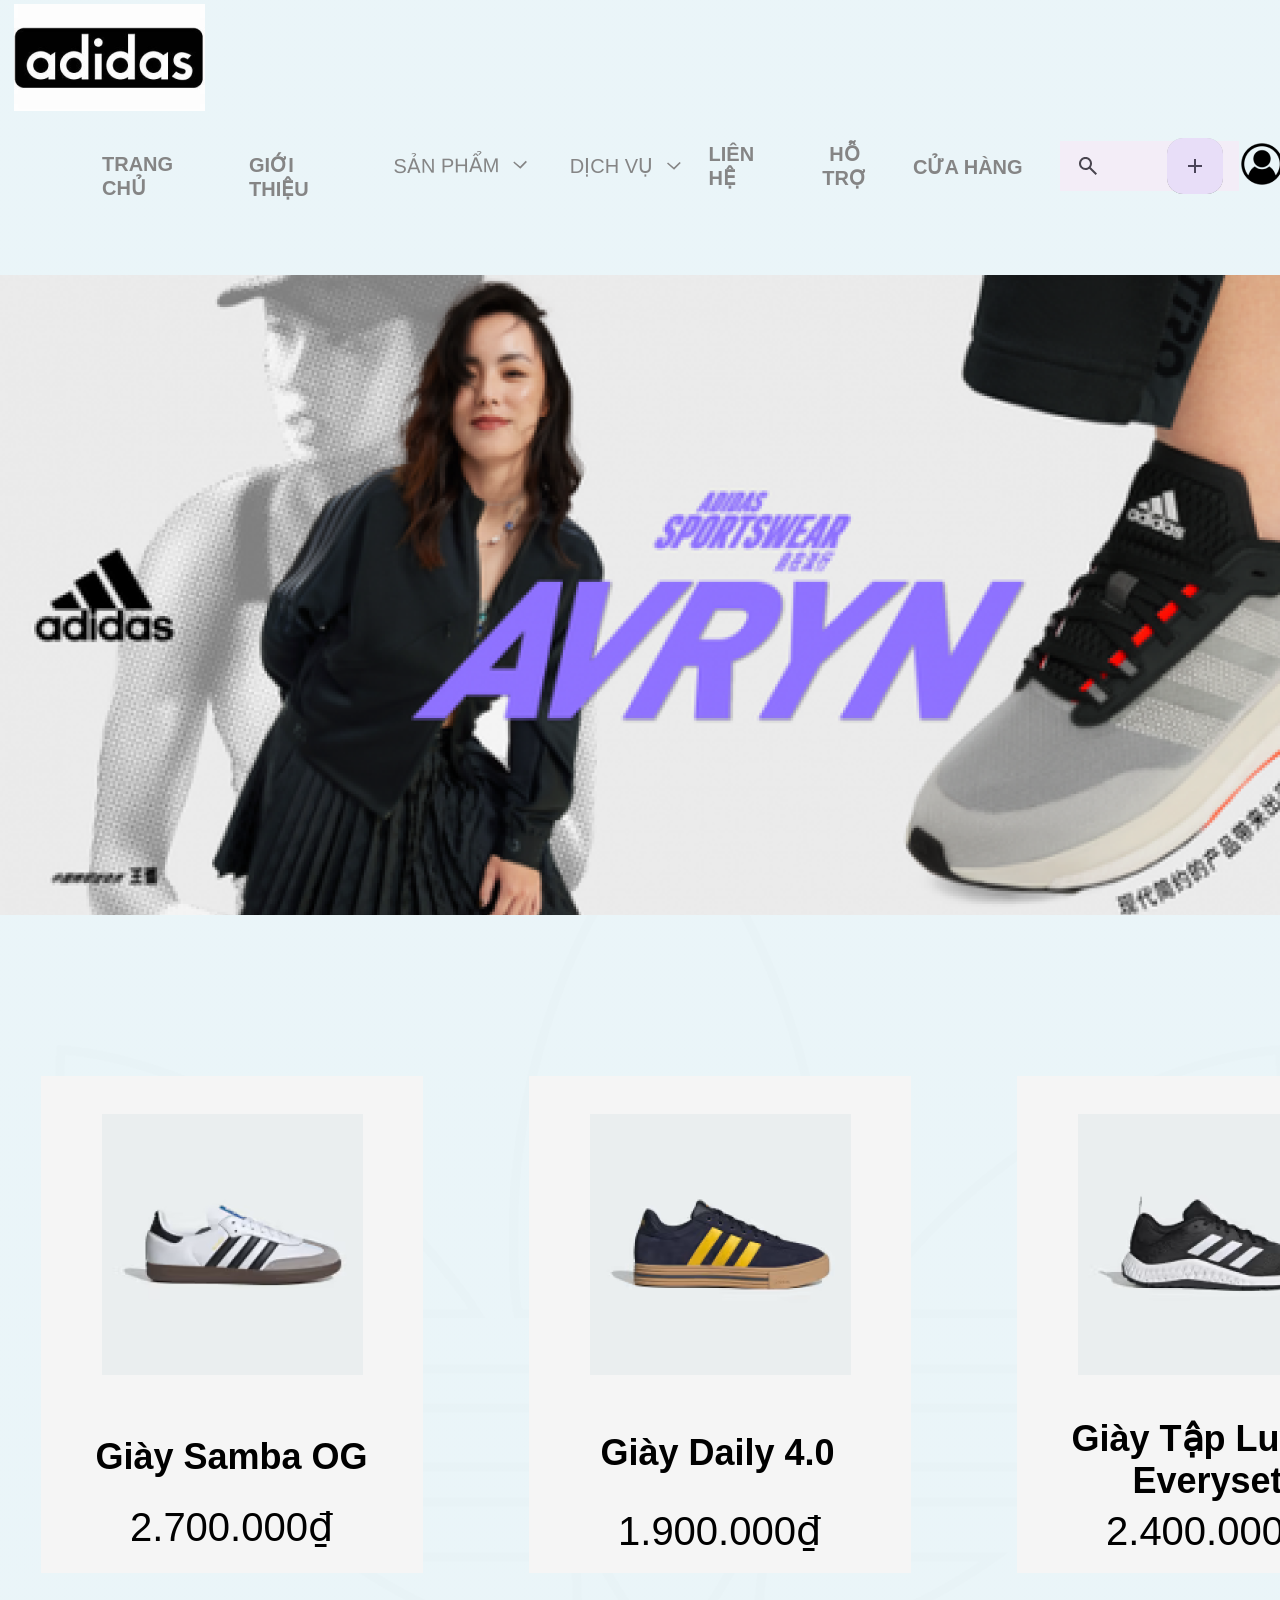
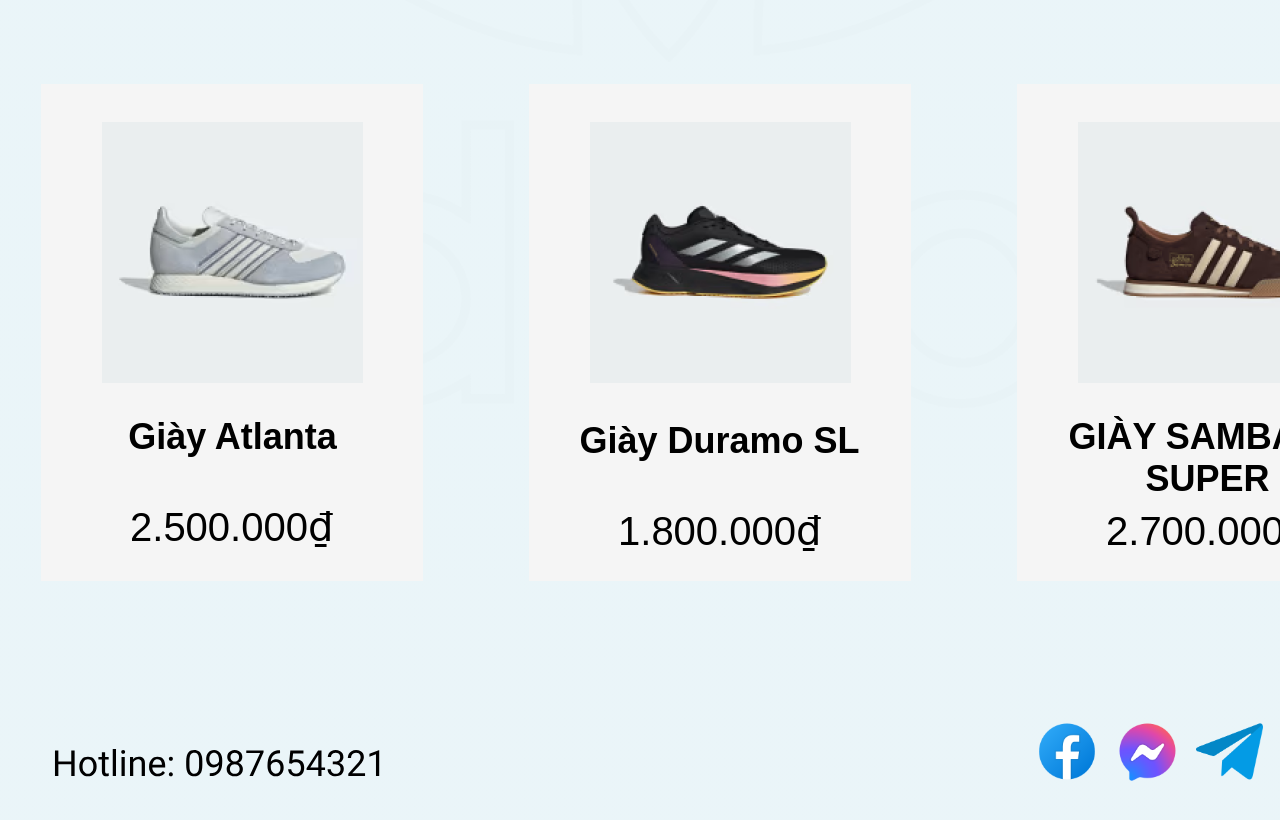
<file: index.html>
<!DOCTYPE html>
<html lang="en">
<head>
  <meta charset="UTF-8">
  <meta http-equiv="X-UA-Compatible" content="IE=edge">
  <meta name="viewport" content="width=device-width, initial-scale=1.0">
  <link rel="stylesheet" href="../vars.css">
  <link rel="stylesheet" href="../style.css">
  
  
  <style>
   a,
   button,
   input,
   select,
   h1,
   h2,
   h3,
   h4,
   h5,
   * {
       box-sizing: border-box;
       margin: 0;
       padding: 0;
       border: none;
       text-decoration: none;
       background: none;
   
       -webkit-font-smoothing: antialiased;
   }
   
   menu, ol, ul {
       list-style-type: none;
       margin: 0;
       padding: 0;
   }
   </style>
  <title>Document</title>
</head>
<body>
  <div class="desktop-1">
    <img class="image-4" src="image-40.png" />
    <img class="group-5" src="group-50.svg" />
    <img class="image-2" src="image-20.png" />
    <div class="group-11">
      <div class="frame-7">
        <div class="frame-6">
          <div class="frame-5">
            <div class="trang-ch">TRANG CHỦ</div>
            <div class="gi-i-thi-u">GIỚI THIỆU</div>
            <div class="frame-2">
              <div class="frame-1">
                <div class="s-n-ph-m">SẢN PHẨM</div>
              </div>
              <img class="subtract" src="subtract0.svg" />
            </div>
            <div class="frame-3">
              <div class="frame-1">
                <div class="d-ch-v">DỊCH VỤ</div>
              </div>
              <img class="subtract2" src="subtract1.svg" />
            </div>
            <div class="li-n-h">LIÊN HỆ</div>
            <div class="h-tr">HỖ TRỢ</div>
            <div class="c-a-h-ng">CỬA HÀNG</div>
          </div>
          <div class="bottom-app-bar">
            <div class="leading-icon">
              <div class="icon-1">
                <div class="container">
                  <div class="state-layer">
                    <img class="icon" src="icon0.svg" />
                  </div>
                </div>
              </div>
            </div>
            <div class="fab-elevation-override">
              <div class="fab">
                <div class="state-layer2">
                  <img class="icon2" src="icon1.svg" />
                </div>
              </div>
            </div>
          </div>
        </div>
        <div class="group-2">
          <div class="group-1">
            <img class="user" src="user0.png" />
            <img class="love-circled" src="love-circled0.png" />
            <img class="shopping-cart" src="shopping-cart0.png" />
          </div>
        </div>
      </div>
    </div>
    <img class="image-1" src="image-10.png" />
    <div class="group-12">
      <img class="rectangle-5" src="rectangle-50.svg" />
      <img class="image-3" src="image-30.png" />
      <div class="group-18">
        <div class="gi-y-samba-og">Giày Samba OG</div>
        <div class="_2-700-000">2.700.000₫</div>
      </div>
    </div>
    <div class="group-14">
      <img class="rectangle-52" src="rectangle-51.svg" />
      <img class="image-32" src="image-31.png" />
      <div class="group-182">
        <div class="gi-y-t-p-luy-n-everyset">Giày Tập Luyện Everyset</div>
        <div class="_2-400-000">2.400.000₫</div>
      </div>
    </div>
    <div class="group-13">
      <img class="rectangle-53" src="rectangle-52.svg" />
      <img class="image-33" src="image-32.png" />
      <div class="group-183">
        <div class="gi-y-daily-4-0">Giày Daily 4.0</div>
        <div class="_1-900-000">1.900.000₫</div>
      </div>
    </div>
    <div class="group-16">
      <img class="rectangle-54" src="rectangle-53.svg" />
      <img class="image-34" src="image-33.png" />
      <div class="group-19">
        <div class="gi-y-samba-62-super">GIÀY SAMBA 62 SUPER</div>
        <div class="_2-700-0002">2.700.000₫</div>
      </div>
    </div>
    <div class="group-17">
      <img class="rectangle-55" src="rectangle-54.svg" />
      <img class="image-35" src="image-34.png" />
      <div class="group-20">
        <div class="gi-y-duramo-sl">Giày Duramo SL</div>
        <div class="_1-800-000">1.800.000₫</div>
      </div>
    </div>
    <div class="group-15">
      <img class="rectangle-56" src="rectangle-55.svg" />
      <img class="image-36" src="image-35.png" />
      <div class="group-21">
        <div class="gi-y-atlanta">Giày Atlanta</div>
        <div class="_2-500-000">2.500.000₫</div>
      </div>
    </div>
  </div>
  
</body>
</html>
</file>
<file: vars.css>
/* Figma Styles of your File */
:root {
  /* Colors */
  /* Fonts */
  /* Effects */
}
/* Figma Color Variables of your File */
</file>
<file: style.css>
.desktop-1,
.desktop-1 * {
  box-sizing: border-box;
}
.desktop-1 {
  background: linear-gradient(
      to left,
      rgba(22, 143, 180, 0.09),
      rgba(22, 143, 180, 0.09)
    ),
    linear-gradient(to left, #ffffff, #ffffff);
  height: 2420px;
  position: relative;
  overflow: hidden;
}
.image-4 {
  opacity: 0.1;
  width: 1440px;
  height: 1802px;
  position: absolute;
  left: -2px;
  top: 625px;
  object-fit: cover;
  aspect-ratio: 1440/1802;
}
.group-22 {
  position: absolute;
  inset: 0;
}
.group-5 {
  width: 1440px;
  height: 99px;
  position: absolute;
  left: 0px;
  top: 2299px;
  overflow: visible;
}
.image-2 {
  width: 1440px;
  height: 640px;
  position: absolute;
  left: 0px;
  top: 275px;
  object-fit: cover;
  aspect-ratio: 1440/640;
}
.group-11 {
  width: 1350px;
  height: 48px;
  position: static;
}
.frame-7 {
  width: 1350px;
  height: 48px;
  position: absolute;
  left: 102px;
  top: 141px;
}
.group-3 {
  position: absolute;
  inset: 0;
}
.frame-6 {
  display: flex;
  flex-direction: row;
  gap: 33.63px;
  align-items: center;
  justify-content: flex-start;
  width: 1137px;
  height: 40px;
  position: absolute;
  left: 0px;
  top: 5px;
}
.frame-5 {
  display: flex;
  flex-direction: row;
  gap: 28px;
  align-items: center;
  justify-content: flex-start;
  flex: 1;
  height: 56px;
  position: relative;
}
.trang-ch {
  color: #858585;
  text-align: left;
  font-family: "Roboto-Bold", sans-serif;
  font-size: 20px;
  font-weight: 700;
  position: relative;
  width: 131px;
  height: 26px;
}
.gi-i-thi-u {
  color: #858585;
  text-align: left;
  font-family: "Roboto-Bold", sans-serif;
  font-size: 20px;
  font-weight: 700;
  position: relative;
  width: 111px;
  height: 27px;
}
.frame-2 {
  padding: 4px 0px 4px 0px;
  display: flex;
  flex-direction: row;
  gap: 4px;
  align-items: center;
  justify-content: center;
  flex-shrink: 0;
  width: 153.95px;
  position: relative;
  transform-origin: 0 0;
  transform: rotate(-0.446deg) scale(1, 1);
  overflow: hidden;
}
.frame-1 {
  padding: 10px;
  display: flex;
  flex-direction: row;
  gap: 10px;
  align-items: center;
  justify-content: center;
  flex-shrink: 0;
  position: relative;
}
.s-n-ph-m {
  color: #858585;
  text-align: left;
  font-family: "Roboto-Regular", sans-serif;
  font-size: 20px;
  font-weight: 400;
  position: relative;
}
.subtract {
  flex-shrink: 0;
  width: 13.49px;
  height: 22.62px;
  position: relative;
  overflow: visible;
}
.frame-3 {
  padding: 4px 0px 4px 0px;
  display: flex;
  flex-direction: row;
  gap: 4px;
  align-items: center;
  justify-content: center;
  flex-shrink: 0;
  height: 49px;
  position: relative;
  overflow: hidden;
}
.d-ch-v {
  color: #858585;
  text-align: left;
  font-family: "Roboto-Regular", sans-serif;
  font-size: 20px;
  font-weight: 400;
  position: relative;
}
.subtract2 {
  flex-shrink: 0;
  width: 13.49px;
  height: 22.62px;
  position: relative;
  overflow: visible;
}
.li-n-h {
  color: #858585;
  text-align: left;
  font-family: "Roboto-Bold", sans-serif;
  font-size: 20px;
  font-weight: 700;
  position: relative;
}
.h-tr {
  color: #858585;
  text-align: center;
  font-family: "Roboto-Bold", sans-serif;
  font-size: 20px;
  font-weight: 700;
  position: relative;
}
.c-a-h-ng {
  color: #858585;
  text-align: center;
  font-family: "Roboto-Bold", sans-serif;
  font-size: 20px;
  font-weight: 700;
  position: relative;
  width: 129px;
  height: 23px;
}
.bottom-app-bar {
  background: var(--schemes-surface-container, #f3edf7);
  padding: 0px 16px 0px 4px;
  display: flex;
  flex-direction: row;
  gap: 276px;
  align-items: center;
  justify-content: flex-start;
  flex-shrink: 0;
  width: 179px;
  height: 50px;
  position: relative;
}
.leading-icon {
  display: flex;
  flex-direction: row;
  gap: 8px;
  align-items: center;
  justify-content: flex-start;
  flex-shrink: 0;
  position: relative;
}
.icon-1 {
  display: flex;
  flex-direction: column;
  gap: 10px;
  align-items: center;
  justify-content: center;
  flex-shrink: 0;
  width: 48px;
  height: 48px;
  position: relative;
}
.container {
  border-radius: 100px;
  display: flex;
  flex-direction: row;
  gap: 10px;
  align-items: center;
  justify-content: center;
  flex-shrink: 0;
  position: relative;
  overflow: hidden;
}
.state-layer {
  padding: 8px;
  display: flex;
  flex-direction: row;
  gap: 10px;
  align-items: center;
  justify-content: center;
  flex-shrink: 0;
  position: relative;
}
.icon {
  flex-shrink: 0;
  width: 24px;
  height: 24px;
  position: relative;
  overflow: visible;
}
.fab-elevation-override {
  border-radius: 16px;
  display: flex;
  flex-direction: row;
  gap: 10px;
  align-items: flex-start;
  justify-content: flex-start;
  flex-shrink: 0;
  position: absolute;
  right: 16px;
  top: 50%;
  translate: 0 -50%;
  overflow: hidden;
}
.fab {
  background: var(--schemes-secondary-container, #e8def8);
  border-radius: 16px;
  display: flex;
  flex-direction: row;
  gap: 0px;
  align-items: center;
  justify-content: center;
  flex-shrink: 0;
  position: relative;
  box-shadow: var(
    --m3-elevation-light-3-box-shadow,
    0px 1px 3px 0px rgba(0, 0, 0, 0.3),
    0px 4px 8px 3px rgba(0, 0, 0, 0.15)
  );
  overflow: hidden;
}
.state-layer2 {
  padding: 16px;
  display: flex;
  flex-direction: row;
  gap: 0px;
  align-items: center;
  justify-content: center;
  flex-shrink: 0;
  position: relative;
}
.icon2 {
  flex-shrink: 0;
  width: 24px;
  height: 24px;
  position: relative;
  overflow: visible;
}
.group-2 {
  width: 158px;
  height: 47px;
  position: static;
}
.group-1 {
  width: 158px;
  height: 47px;
  position: static;
}
.user {
  width: 46px;
  height: 46px;
  position: absolute;
  left: 1137px;
  top: 0px;
  object-fit: cover;
}
.love-circled {
  width: 46px;
  height: 46px;
  position: absolute;
  left: 1194px;
  top: 0px;
  object-fit: cover;
}
.shopping-cart {
  width: 46px;
  height: 46px;
  position: absolute;
  left: 1249px;
  top: 1px;
  object-fit: cover;
}
.image-1 {
  width: 191px;
  height: 107px;
  position: absolute;
  left: 14px;
  top: 4px;
  object-fit: cover;
  aspect-ratio: 191/107;
}
.group-12 {
  width: 382px;
  height: 497px;
  position: static;
}
.rectangle-5 {
  width: 382px;
  height: 497px;
  position: absolute;
  left: 41px;
  top: 1076px;
  overflow: visible;
}
.image-3 {
  width: 261px;
  height: 261px;
  position: absolute;
  left: 101.5px;
  top: 1114px;
  object-fit: cover;
  aspect-ratio: 1;
}
.group-18 {
  width: 305px;
  height: 113px;
  position: static;
}
.gi-y-samba-og {
  color: #000000;
  text-align: center;
  font-family: "ReadexPro-Bold", sans-serif;
  font-size: 36px;
  font-weight: 700;
  position: absolute;
  left: 79px;
  top: 1436px;
  width: 305px;
  height: 54px;
}
._2-700-000 {
  color: #000000;
  text-align: center;
  font-family: "ReadexPro-Regular", sans-serif;
  font-size: 40px;
  font-weight: 400;
  position: absolute;
  left: 125px;
  top: 1504px;
  width: 213px;
  height: 45px;
}
.group-14 {
  width: 382px;
  height: 497px;
  position: static;
}
.rectangle-52 {
  width: 382px;
  height: 497px;
  position: absolute;
  left: 1017px;
  top: 1076px;
  overflow: visible;
}
.image-32 {
  width: 261px;
  height: 261px;
  position: absolute;
  left: 1077.5px;
  top: 1114px;
  object-fit: cover;
  aspect-ratio: 1;
}
.group-182 {
  width: 305px;
  height: 135px;
  position: static;
}
.gi-y-t-p-luy-n-everyset {
  color: #000000;
  text-align: center;
  font-family: "ReadexPro-Bold", sans-serif;
  font-size: 36px;
  font-weight: 700;
  position: absolute;
  left: 1055px;
  top: 1418px;
  width: 305px;
  height: 90px;
}
._2-400-000 {
  color: #000000;
  text-align: center;
  font-family: "ReadexPro-Regular", sans-serif;
  font-size: 40px;
  font-weight: 400;
  position: absolute;
  left: 1101px;
  top: 1508px;
  width: 213px;
  height: 45px;
}
.group-13 {
  width: 382px;
  height: 497px;
  position: static;
}
.rectangle-53 {
  width: 382px;
  height: 497px;
  position: absolute;
  left: 529px;
  top: 1076px;
  overflow: visible;
}
.image-33 {
  width: 261px;
  height: 261px;
  position: absolute;
  left: 589.5px;
  top: 1114px;
  object-fit: cover;
  aspect-ratio: 1;
}
.group-183 {
  width: 305px;
  height: 121px;
  position: static;
}
.gi-y-daily-4-0 {
  color: #000000;
  text-align: center;
  font-family: "ReadexPro-Bold", sans-serif;
  font-size: 36px;
  font-weight: 700;
  position: absolute;
  left: 565px;
  top: 1432px;
  width: 305px;
  height: 54px;
}
._1-900-000 {
  color: #000000;
  text-align: center;
  font-family: "ReadexPro-Regular", sans-serif;
  font-size: 40px;
  font-weight: 400;
  position: absolute;
  left: 613px;
  top: 1508px;
  width: 213px;
  height: 45px;
}
.group-16 {
  width: 382px;
  height: 497px;
  position: static;
}
.rectangle-54 {
  width: 382px;
  height: 497px;
  position: absolute;
  left: 1017px;
  top: 1684px;
  overflow: visible;
}
.image-34 {
  width: 261px;
  height: 261px;
  position: absolute;
  left: 1077.5px;
  top: 1722px;
  object-fit: cover;
  aspect-ratio: 1;
}
.group-19 {
  width: 305px;
  height: 137px;
  position: static;
}
.gi-y-samba-62-super {
  color: #000000;
  text-align: center;
  font-family: "ReadexPro-Bold", sans-serif;
  font-size: 36px;
  font-weight: 700;
  position: absolute;
  left: 1055px;
  top: 2016px;
  width: 305px;
  height: 54px;
}
._2-700-0002 {
  color: #000000;
  text-align: center;
  font-family: "ReadexPro-Regular", sans-serif;
  font-size: 40px;
  font-weight: 400;
  position: absolute;
  left: 1101px;
  top: 2108px;
  width: 213px;
  height: 45px;
}
.group-17 {
  width: 382px;
  height: 497px;
  position: static;
}
.rectangle-55 {
  width: 382px;
  height: 497px;
  position: absolute;
  left: 529px;
  top: 1684px;
  overflow: visible;
}
.image-35 {
  width: 261px;
  height: 261px;
  position: absolute;
  left: 589.5px;
  top: 1722px;
  object-fit: cover;
  aspect-ratio: 1;
}
.group-20 {
  width: 305px;
  height: 133px;
  position: static;
}
.gi-y-duramo-sl {
  color: #000000;
  text-align: center;
  font-family: "ReadexPro-Bold", sans-serif;
  font-size: 36px;
  font-weight: 700;
  position: absolute;
  left: 567px;
  top: 2020px;
  width: 305px;
  height: 54px;
}
._1-800-000 {
  color: #000000;
  text-align: center;
  font-family: "ReadexPro-Regular", sans-serif;
  font-size: 40px;
  font-weight: 400;
  position: absolute;
  left: 613px;
  top: 2108px;
  width: 213px;
  height: 45px;
}
.group-15 {
  width: 382px;
  height: 497px;
  position: static;
}
.rectangle-56 {
  width: 382px;
  height: 497px;
  position: absolute;
  left: 41px;
  top: 1684px;
  overflow: visible;
}
.image-36 {
  width: 261px;
  height: 261px;
  position: absolute;
  left: 101.5px;
  top: 1722px;
  object-fit: cover;
  aspect-ratio: 1;
}
.group-21 {
  width: 305px;
  height: 133px;
  position: static;
}
.gi-y-atlanta {
  color: #000000;
  text-align: center;
  font-family: "ReadexPro-Bold", sans-serif;
  font-size: 36px;
  font-weight: 700;
  position: absolute;
  left: 80px;
  top: 2016px;
  width: 305px;
  height: 54px;
}
._2-500-000 {
  color: #000000;
  text-align: center;
  font-family: "ReadexPro-Regular", sans-serif;
  font-size: 40px;
  font-weight: 400;
  position: absolute;
  left: 125px;
  top: 2104px;
  width: 213px;
  height: 45px;
}
</file>
